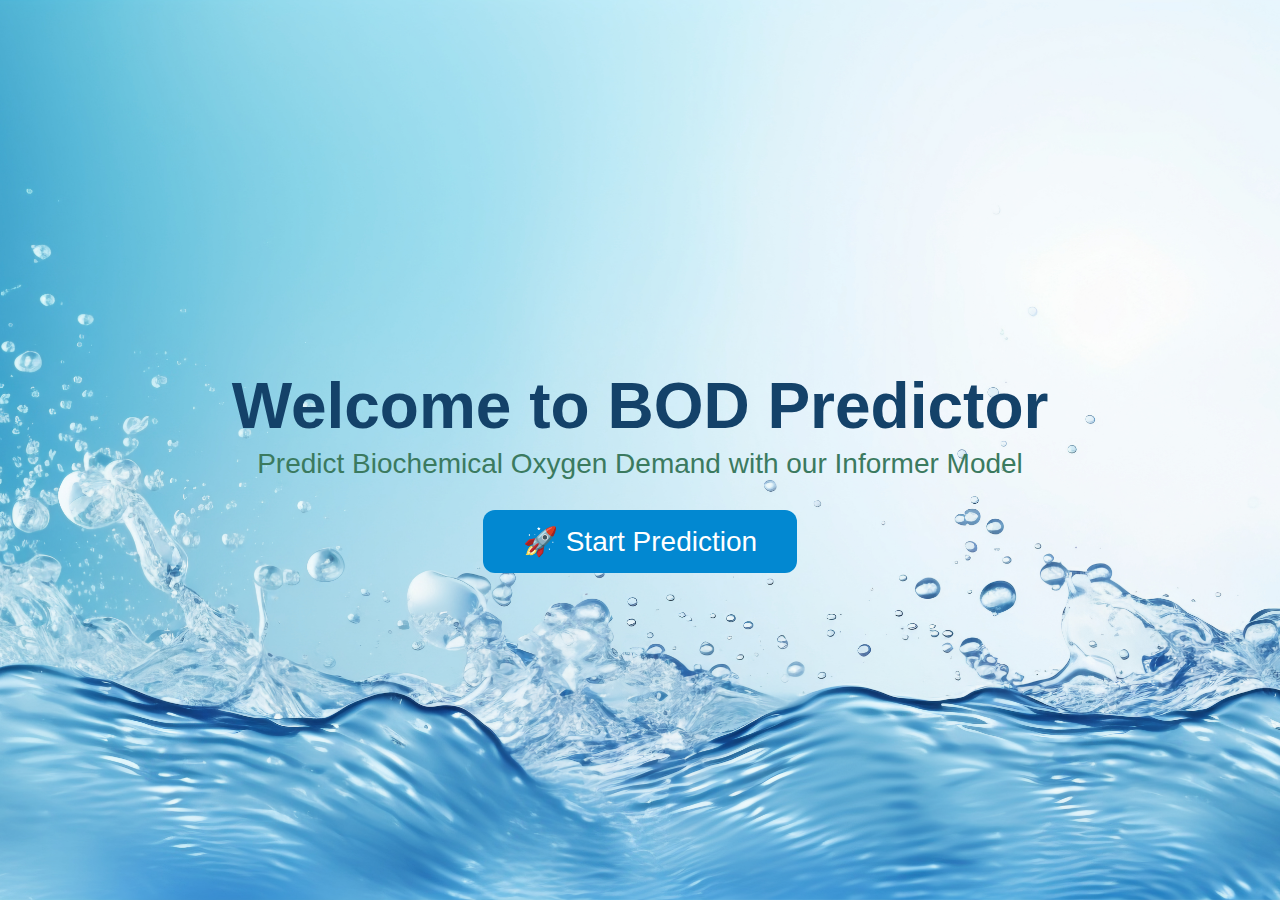
<file: templates/index.html>
<!DOCTYPE html>
<html lang="en">
<head>
    <meta charset="UTF-8" />
    <title>Welcome to BOD Predictor</title>
    <style>
        body {
            background: url("/static/water_quality.jpg") no-repeat center center fixed;
            background-size: cover;
            display: flex;
            justify-content: center;
            align-items: center;
            height: 100vh;
            margin: 0;
            font-family: Arial, sans-serif;
            color: #01579b;
            flex-direction: column;
            text-align: center;
        }
        h1 {
            font-size: 64px;
            margin-bottom: 0;
            color:#144269;
        }
        p {
            font-size: 28px;
            margin-top: 5px;
            margin-bottom: 30px;
            color: #3b7a5f;
        }
        button {
            background-color: #0288d1;
            color: white;
            border: none;
            padding: 15px 40px;
            font-size: 28px;
            border-radius: 12px;
            cursor: pointer;
            transition: background-color 0.3s ease;
        }
        button:hover {
            background-color: #0277bd;
        }
    </style>
</head>
<body>    
    <h1> Welcome to BOD Predictor</h1>
    <p>Predict Biochemical Oxygen Demand with our Informer Model</p>
    <button onclick="window.location.href='/predict'">🚀 Start Prediction</button>
</body>
</html>
</file>
